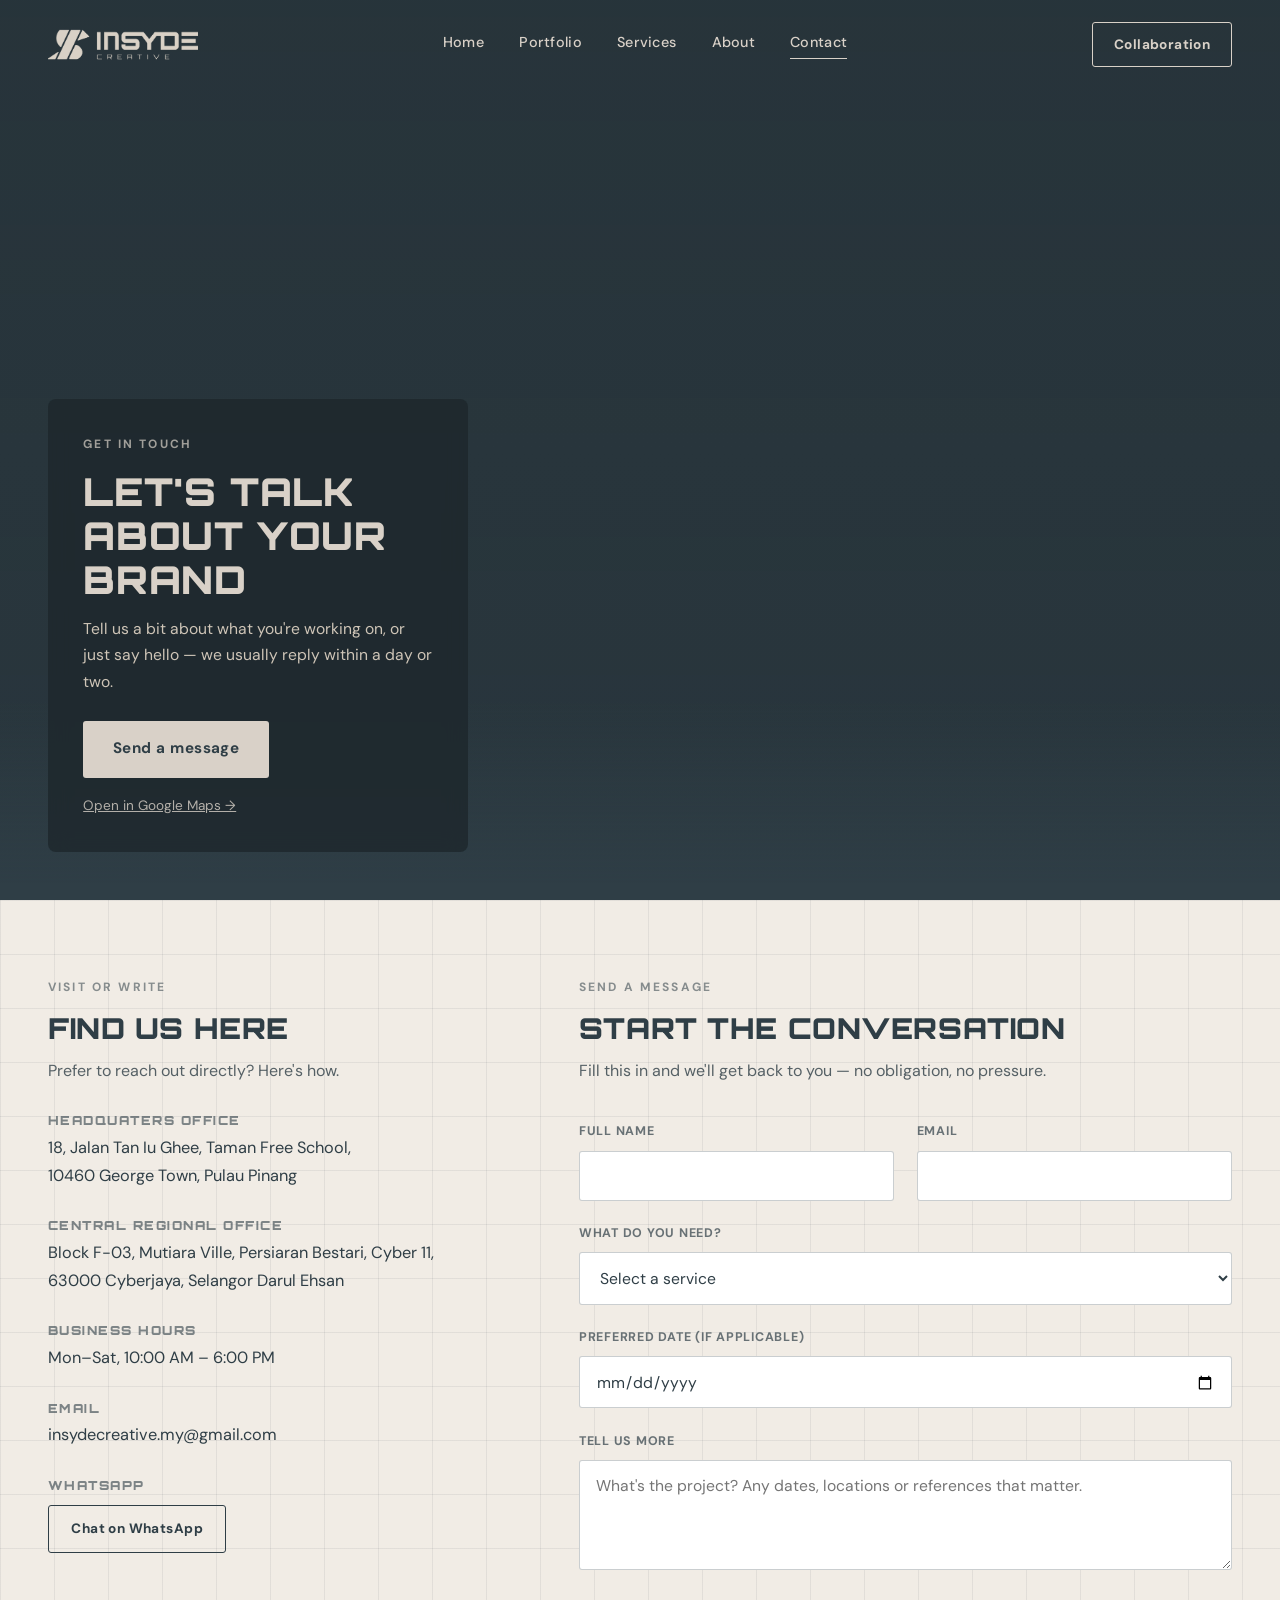
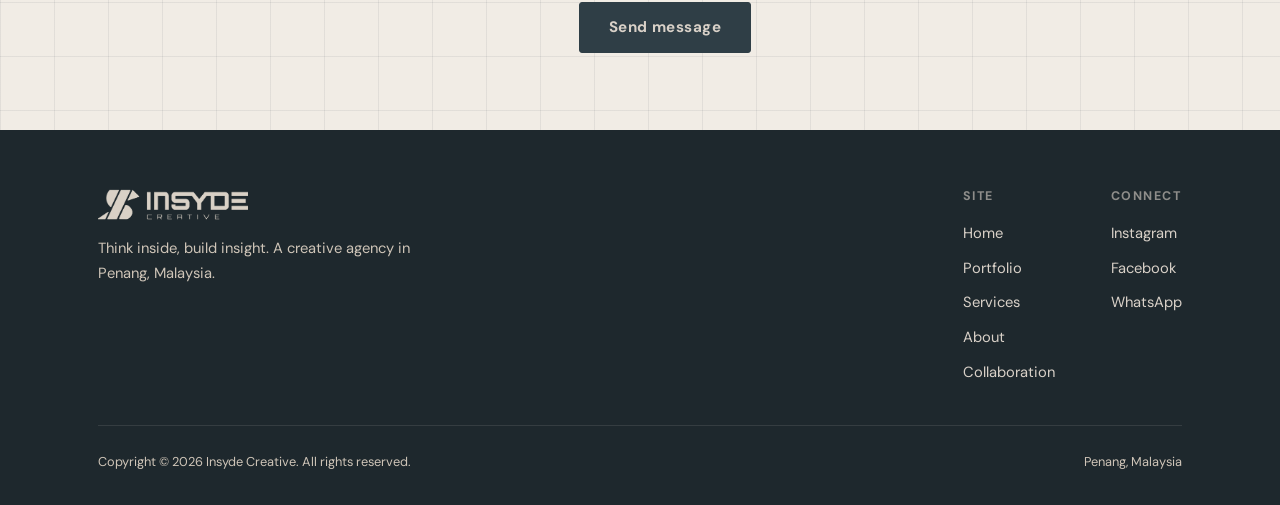
<file: Insyde Contact.html>
<!DOCTYPE html>
<html lang="en">
<head>
<meta charset="UTF-8">
<meta name="viewport" content="width=device-width, initial-scale=1.0">
<title>Contact — Insyde Creative</title>
<link rel="icon" type="image/png" href="Img/Insyde Primary.png">
<link rel="preconnect" href="https://fonts.googleapis.com">
<link rel="preconnect" href="https://fonts.gstatic.com" crossorigin>
<link href="https://fonts.googleapis.com/css2?family=Orbitron:wght@700;900&family=DM+Sans:wght@400;500;700&display=swap" rel="stylesheet">
<link rel="stylesheet" href="Insyde Css.css">
</head>
<body>

<nav class="nav" id="nav">
  <a href="index.html" class="nav__logo"><img src="Img/Insyde Logo.png"> </a>
  <div class="nav__links">
    <a href="index.html">Home</a>
    <a href="Insyde Portfolio.html">Portfolio</a>
    <a href="Insyde Service.html">Services</a>
    <a href="Insyde About.html">About</a>
    <a href="Insyde Contact.html" class="is-current">Contact</a>
  </div>
  <div class="nav__cta">
    <a href="Insyde Collaboration.html" class="btn btn--outline" style="padding:0.6rem 1.3rem; font-size:0.85rem;">Collaboration</a>
    <button class="nav__toggle" id="navToggle" aria-label="Toggle menu">
      <span></span><span></span><span></span>
    </button>
  </div>
</nav>

<div class="mobile-menu" id="mobileMenu">
  <a href="index.html">Home</a>
  <a href="Insyde Portfolio.html">Portfolio</a>
  <a href="Insyde Service.html">Services</a>
  <a href="Insyde About.html">About</a>
  <a href="Insyde Contact.html">Contact</a>
  <a href="Insyde Collaboration.html">Collaboration</a>
</div>

<!-- ============ HERO: MAP (same size as Home hero) ============ -->
<header class="contact-hero">
  <div class="contact-hero__map">
    <iframe src="https://maps.google.com/maps?q=18%2C%20Jalan%20Tan%20Iu%20Ghee%2C%20Taman%20Free%20School%2C%2010460%20George%20Town%2C%20Pulau%20Pinang&t=&z=16&ie=UTF8&output=embed" loading="lazy" title="Studio location"></iframe>
  </div>
  <div class="contact-hero__fade"></div>
  <div class="contact-hero__card">
    <span class="eyebrow">Get in touch</span>
    <h1>Let's talk about your brand</h1>
    <p>Tell us a bit about what you're working on, or just say hello — we usually reply within a day or two.</p>
    <div class="contact-hero__actions">
      <a href="#form" class="btn btn--solid">Send a message</a>
      <a href="https://www.google.com/maps/search/?api=1&query=18+Jalan+Tan+Iu+Ghee+Taman+Free+School+10460+George+Town+Pulau+Pinang" target="_blank" rel="noopener" class="maps-link">Open in Google Maps →</a>
    </div>
  </div>
</header>

<!-- ============ INFO + FORM ============ -->
<section class="contact-body">

<div class="grid-texture"></div>

  <div class="info-card reveal">
    <span class="eyebrow" style="opacity:0.55;">Visit or write</span>
    <h2>Find us here</h2>
    <p>Prefer to reach out directly? Here's how.</p>
    <div class="info-block">
      <h3>Headquaters Office</h3>
      <p>18, Jalan Tan Iu Ghee, Taman Free School,<br>10460 George Town, Pulau Pinang</p>
    </div>
    <div class="info-block">
      <h3>Central Regional Office</h3>
      <p>Block F-03, Mutiara Ville, Persiaran Bestari, Cyber 11,<br>63000 Cyberjaya, Selangor Darul Ehsan</p>
    </div>
    <div class="info-block">
      <h3>Business hours</h3>
      <p>Mon–Sat, 10:00 AM – 6:00 PM</p>
    </div>
    <div class="info-block">
      <h3>Email</h3>
      <a href="mailto:insydecreative.my@gmail.com">insydecreative.my@gmail.com</a>
    </div>
    <div class="info-block">
      <h3>WhatsApp</h3>
      <a href="https://wa.me/60176550560" class="btn btn--primary-outline" style="margin-top:0.4rem; padding:0.7rem 1.4rem; font-size:0.85rem;">Chat on WhatsApp</a>
    </div>
  </div>

  <div class="contact-form-side" id="form">
    <span class="eyebrow" style="opacity:0.55;">Send a message</span>
    <h2>Start the conversation</h2>
    <p>Fill this in and we'll get back to you — no obligation, no pressure.</p>

    <form id="contactForm" action="https://formspree.io/f/xqpzevra" method="post">
      <div class="field-row">
        <div class="field">
          <label for="name">Full name</label>
          <input type="text" id="name" name="name" required>
        </div>
        <div class="field">
          <label for="contact">Email</label>
          <input type="email" id="contact" name="contact" required>
        </div>
      </div>

      <div class="field">
        <label for="service">What do you need?</label>
        <select id="service" name="service" required>
          <option value="" disabled selected>Select a service</option>
          <option value="Commercial Photography">Commercial Photography</option>
          <option value="Video Production">Video Production</option>
          <option value="Corporate">Corporate</option>
          <option value="Event Coverage">Event Coverage</option>
          <option value="Social Media">Social Media Content</option>
          <option value="other">Something else</option>
        </select>
      </div>

      <div class="field">
        <label for="date">Preferred date (if applicable)</label>
        <input type="date" id="date" name="date">
      </div>

      <div class="field">
        <label for="message">Tell us more</label>
        <textarea id="message" name="message" placeholder="What's the project? Any dates, locations or references that matter."></textarea>
      </div>

      <div class="form-submit">
        <button type="submit" class="btn btn--primary">Send message</button>
      </div>
    </form>
  </div>

</section>

<!-- ============ FOOTER (same as Home) ============ -->
<footer class="footer">
  <div class="wrap">
    <div class="footer__top">
      <div class="footer__brand">
        <a href="index.html" class="nav__logo"><img src="Img/Insyde Logo.png" alt="Insyde Creative"></a>
        <p>Think inside, build insight. A creative agency in Penang, Malaysia.</p>
      </div>
      <div class="footer__cols">
        <div class="footer__col">
          <h4>Site</h4>
          <ul>
            <li><a href="index.html">Home</a></li>
            <li><a href="Insyde Portfolio.html">Portfolio</a></li>
            <li><a href="Insyde Service.html">Services</a></li>
            <li><a href="Insyde About.html">About</a></li>
            <li><a href="Insyde Collaboration.html">Collaboration</a></li>
          </ul>
        </div>
        <div class="footer__col">
          <h4>Connect</h4>
          <ul>
            <li><a href="#">Instagram</a></li>
            <li><a href="#">Facebook</a></li>
            <li><a href="https://wa.me/60000000000">WhatsApp</a></li>
          </ul>
        </div>
      </div>
    </div>
    <div class="footer__bottom">
      <span>Copyright © 2026 Insyde Creative. All rights reserved.</span>
      <span>Penang, Malaysia</span>
    </div>
  </div>
</footer>

<script>
  // nav background on scroll
  const nav = document.getElementById('nav');
  window.addEventListener('scroll', () => {
    nav.classList.toggle('is-scrolled', window.scrollY > 40);
  });

  // mobile menu toggle
  const toggle = document.getElementById('navToggle');
  const menu = document.getElementById('mobileMenu');
  toggle.addEventListener('click', () => menu.classList.toggle('is-open'));
  menu.querySelectorAll('a').forEach(a => a.addEventListener('click', () => menu.classList.remove('is-open')));

  // scroll reveal
  const revealEls=document.querySelectorAll(

'.reveal,.slide-left,.slide-right,.zoom'

);
  const io = new IntersectionObserver((entries) => {
    entries.forEach(e => { if (e.isIntersecting) e.target.classList.add('in-view'); });
  }, { threshold: 0.15 });
  revealEls.forEach(el => io.observe(el));
</script>

</body>
</html>
</file>
<file: Insyde Css.css>
/* ==========================================================================
   1. DESIGN TOKENS & GLOBAL RESET (全局变量与基础设置)
   ========================================================================== */
:root{
  --primary:#2F3E46;
  --primary-deep:#1E282D;
  --primary-soft:#3E4F59;
  --secondary:#D9D1C8;
  --secondary-soft:#F1ECE5;
  --secondary-dim:#CFC5B8;
  --primary-dim: rgba(47,62,70,0.55);
  --grid-line: rgba(217,209,200,0.14);
  --grid-line-dark: rgba(47,62,70,0.16);
  --grid-line-light: rgba(47,62,70,0.08);
  --ff-display:'Orbitron', sans-serif;
  --ff-body:'DM Sans', sans-serif;
  --container: 1180px;
  --pad: clamp(1.25rem, 4vw, 3rem);
}

*{ box-sizing:border-box; margin:0; padding:0; }
html{ scroll-behavior:smooth; overflow-y: scroll;}
body{
  font-family: var(--ff-body);
  color: var(--secondary);
  background: var(--primary); /* 默认深色背景 */
  line-height:1.7;
  -webkit-font-smoothing:antialiased;
  overflow-x:hidden;
}
img{ display:block; max-width:100%; }
a{ color:inherit; text-decoration:none; }
ul{ list-style:none; }
button{ font-family:inherit; cursor:pointer; }

h1, h2, h3{
  font-family: var(--ff-display);
  font-weight:900;
  text-transform:uppercase;
  letter-spacing:0.02em;
  line-height:1.15;
}

/* ==========================================================================
   2. SHARED LAYOUT & UTILITIES (共用布局与工具类)
   ========================================================================== */
.wrap{
  max-width:var(--container); margin:0 auto; padding:0 var(--pad); position:relative; z-index:1;
}
.eyebrow{
  font-family: var(--ff-body); font-weight:700; font-size:0.75rem;
  letter-spacing:0.18em; text-transform:uppercase; opacity:0.7;
  display:block; margin-bottom:0.9rem;
}
.section{ padding: clamp(4rem,10vw,7rem) 0; position:relative; }
.section--light{ background:var(--secondary-soft); color:var(--primary); }
.section--deep{ background:var(--primary-deep); }

.grid-texture{
  position:absolute; inset:0; pointer-events:none; z-index:0;
  background-image:
    linear-gradient(var(--gline, var(--grid-line-dark)) 1px, transparent 1px),
    linear-gradient(90deg, var(--gline, var(--grid-line-dark)) 1px, transparent 1px);
  background-size: 6vmin 6vmin;
}
.section{ --gline: var(--grid-line-dark); }
.section--light{ --gline: rgba(47,62,70,0.08); }

/* Reveal on scroll */
.reveal{ opacity:0; transform:translateY(24px); transition:opacity .7s ease, transform .7s ease; }
.reveal.in-view{ opacity:1; transform:none; }
@media (prefers-reduced-motion: reduce){ .reveal{ opacity:1; transform:none; transition:none; } }

/* ==========================================================================
   3. SHARED COMPONENTS (共用组件: Button, Nav, Hero Base, Footer)
   ========================================================================== */
/* ---------- Buttons ---------- */
.btn{
  display:inline-flex; align-items:center; justify-content:center; gap:0.6rem;
  padding:0.9rem 1.8rem; font-weight:700; font-size:0.95rem;
  letter-spacing:0.03em; border-radius:3px; border:1px solid transparent;
  transition: transform .25s ease, background .25s ease, color .25s ease, border-color .25s ease;
}
.btn--solid{ background:var(--secondary); color:var(--primary); }
.btn--solid:hover{ background:#fff; transform:translateY(-2px); }
.btn--outline{ border-color:var(--secondary); color:var(--secondary); }
.btn--outline:hover{ background:var(--secondary); color:var(--primary); transform:translateY(-2px); }

/* Primary specific buttons (from Portfolio/Contact) */
.btn--primary{ background:var(--primary); color:var(--secondary); border:1px solid var(--primary); }
.btn--primary:hover{ background:var(--primary-deep); border-color:var(--primary-deep); transform:translateY(-2px); }
.btn--primary-outline{ border-color:var(--primary); color:var(--primary); }
.btn--primary-outline:hover{ background:var(--primary); color:var(--secondary); transform:translateY(-2px); }

/* Light Section Button Overrides */
.section--light .btn--outline{ border-color:var(--primary); color:var(--primary); }
.section--light .btn--outline:hover{ background:var(--primary); color:var(--secondary); }
.section--light .btn--solid{ background:var(--primary); color:var(--secondary); border:1px solid var(--primary); }
.section--light .btn--solid:hover{ background:var(--primary); color:var(--secondary); transform:translateY(-2px); }

/* ---------- Nav ---------- */
.nav{
  position:fixed; top:0; left:0; right:0; z-index:100; padding:1.4rem var(--pad);
  display:flex; align-items:center; justify-content:space-between;
  background:transparent; transition: background .3s ease, padding .3s ease, box-shadow .3s ease; color: var(--secondary);
}
.nav.is-scrolled{ background:rgba(30,40,45,0.92); backdrop-filter:blur(6px); padding:0.9rem var(--pad); box-shadow:0 1px 0 rgba(217,209,200,0.1); }
.nav__logo{ width: 150px; height: auto; display: flex;}
.nav__links{ display:flex; gap:2.2rem; font-size:0.9rem; font-weight:500; letter-spacing:0.02em; }
.nav__links a{ position:relative; padding-bottom:4px; }
.nav__links a::after{
  content:''; position:absolute; left:0; bottom:0; width:0; height:1px; background:var(--secondary);
  transition:width .25s ease;
}
.nav__links a:hover::after, .nav__links a.is-current::after{ width:100%; }
.nav__cta{ display:flex; align-items:center; gap:1.6rem; }
.nav__toggle{ display:none; flex-direction:column; gap:5px; background:none; border:0; padding:6px; }
.nav__toggle span{ width:22px; height:2px; background:var(--secondary); transition:transform .25s ease, opacity .25s ease; }

.mobile-menu{
  position:fixed; inset:0; background:var(--primary-deep); z-index:99;
  display:flex; flex-direction:column; align-items:center; justify-content:center; gap:2rem;
  transform:translateY(-100%); transition:transform .35s ease; font-family:var(--ff-display); font-size:1.4rem; color: var(--secondary);
}
.mobile-menu.is-open{ transform:translateY(0); }

/* ---------- Common Hero Base ---------- */
.hero{
  position:relative; height: 100vh; display:flex; align-items:flex-end; overflow:hidden;
}
/* 主页的 Hero 高度特殊处理，其他页面默认 100vh */
.hero__media{ position:absolute; inset:0; z-index:0; }
.hero__media img{ width:100%; height:100%; object-fit:cover; filter:grayscale(0.35) contrast(1.05) brightness(0.75); }
.hero__wash{
  position:absolute; inset:0; z-index:1;
  background: linear-gradient(180deg, rgba(30,40,45,0.35) 0%, rgba(30,40,45,0.55) 55%, var(--primary) 96%);
}
.hero__scanline{
  position:absolute; top:0; left:-30%; width:30%; height:100%; z-index:1;
  background:linear-gradient(90deg, transparent, rgba(217,209,200,0.10), transparent);
  animation: scan 5.5s ease-in-out infinite;
}
.hero__content{ position:relative; z-index:2; padding:0 var(--pad) clamp(3rem,8vw,5.5rem); width:100%; }
.hero__tagline{ font-size:clamp(2.3rem,6.2vw,4.6rem); max-width:18ch; animation:heroText 1.2s ease forwards; }
.page-home .hero__tagline { max-width:14ch; }
.hero__sub{ margin-top:1.4rem; max-width:52ch; font-size:1.05rem; color:var(--secondary-dim); opacity:0; animation:fadeUp .8s .4s forwards;}

/* Global Keyframes */
@keyframes scan{ 0%{ left:-30%; } 55%{ left:110%; } 100%{ left:110%; } }
@keyframes heroText{ 0%{ opacity:0; transform:translateY(50px); } 100%{ opacity:1; transform:none; } }
@keyframes fadeUp{ from{ opacity:0; transform:translateY(30px); } to{ opacity:1; transform:none; } }
@media (prefers-reduced-motion: reduce){ .hero__scanline{ animation:none; display:none; } }

/* ---------- Footer ---------- */
.footer{ background:var(--primary-deep); padding:3.5rem 0 2rem; color: var(--secondary); }
.footer__top{ display:flex; flex-wrap:wrap; gap:2.5rem; justify-content:space-between; padding-bottom:2.5rem; border-bottom:1px solid rgba(217,209,200,0.12); }
.footer__brand{ max-width:32ch; }
.footer__brand .nav__logo{ display:block; margin-bottom:0.8rem; }
.footer__brand p{ color:var(--secondary-dim); font-size:0.92rem; }
.footer__cols{ display:flex; gap:3.5rem; flex-wrap:wrap; }
.footer__col h4{ font-size:0.78rem; letter-spacing:0.12em; text-transform:uppercase; opacity:0.6; margin-bottom:0.9rem; }
.footer__col ul{ display:flex; flex-direction:column; gap:0.6rem; font-size:0.92rem; }
.footer__col a:hover{ color:#fff; }
.footer__bottom{ padding-top:1.6rem; display:flex; justify-content:space-between; flex-wrap:wrap; gap:0.8rem; font-size:0.8rem; color:var(--secondary-dim); }


/* ==========================================================================
   4. GLOBAL RESPONSIVE (全局响应式设置，适用于所有页面的导航和页脚)
   ========================================================================== */
@media (max-width:960px){
  /* Nav & Footer 响应式 */
  .nav__links{ display:none; }
  .nav__toggle{ display:flex; }
  .footer__top{ flex-direction:column; }
}

@media(max-width:600px){
  /* 手机端统一 Nav 缩小 */
  .nav__cta .btn{ display:none; }
  .nav__logo{ width:120px; }
  
  /* 手机端统一 Hero 缩小 */
  .hero { height:520px; }
  .hero__content{ padding-bottom:2.5rem; }
  .hero__tagline{ max-width:18ch; font-size:2rem; }
  .hero__sub{ font-size:0.9rem; max-width:35ch; }
  .hero__media img{ object-position:center; }
  
  /* 手机端 Footer 列 */
  .footer__cols{ flex-direction:column; gap:2rem; }
}


/* ==========================================================================
   5. PAGE SPECIFIC STYLES (各页面专属样式)
   ========================================================================== */

/* -----------------------------------
   [ PAGE: HOME ]
   ----------------------------------- */
.hero__actions{ margin-top:2.4rem; display:flex; gap:1rem; flex-wrap:wrap; opacity:0; animation:fadeUp .8s .7s forwards; }

.section-head{ max-width:60ch; margin-bottom:3rem; }
.section-head h2{ font-size:clamp(1.7rem,3.6vw,2.4rem); }
.section-head p{ margin-top:1rem; font-size:1.05rem; opacity:0.85; }

.services{ display:grid; grid-template-columns:repeat(4,1fr); gap:1.5rem; position:relative; z-index:1; }
.service-card{ background:var(--primary); color:var(--secondary); border-radius:6px; overflow:hidden; transition:transform .3s ease; }
.service-card:hover{ transform:translateY(-6px); }
.service-card__img{ aspect-ratio:4/3; overflow:hidden; }
.service-card__img img{ width:100%; height:100%; object-fit:cover; filter:grayscale(0.4) brightness(0.85); transition:filter .3s ease; }
.service-card:hover .service-card__img img{ filter:grayscale(0.1) brightness(0.95); }
.service-card__body{ padding:1.4rem; }
.service-card__body h3{ font-size:1rem; letter-spacing:0.02em; }
.service-card__body p{ margin-top:0.5rem; font-size:0.9rem; color:var(--secondary-dim); }

.featured{ display:grid; grid-template-columns:repeat(6,1fr); grid-auto-rows:14vw; gap:1.25rem; position:relative; z-index:1; }
.feat-item{ border-radius:6px; overflow:hidden; position:relative; }
.feat-item img{ width:100%; height:100%; object-fit:cover; filter:grayscale(0.3) brightness(0.82); transition:transform .5s ease, filter .5s ease; }
.feat-item:hover img{ transform:scale(1.05); filter:grayscale(0) brightness(0.95); }
.feat-item span{ position:absolute; left:1rem; bottom:1rem; font-family:var(--ff-display); font-size:0.72rem; letter-spacing:.12em; text-transform:uppercase; background:rgba(30,40,45,.75); padding:.45rem .8rem; border-radius:2px; }
.feat-1{ grid-column:span 3; grid-row:span 2; }
.feat-2, .feat-3{ grid-column:span 3; grid-row:span 1; }
.feat-4, .feat-5, .feat-6{ grid-column:span 2; grid-row:span 1; }
.featured-more{ margin-top:2.5rem; text-align:center; }

/* 终极版拖拽专用样式：抛弃滚动条，改为无尽画板 */
.client-carousel {
    position: relative;
    margin-top: 3rem;
    overflow: hidden; /* 👈 彻底隐藏滚动条，不让浏览器插手 */
    cursor: grab;
}

.client-carousel:active {
    cursor: grabbing;
}

/* 当我们在拖拽滑动时，暂时屏蔽 Logo 的放大变色特效和原生拖拽，保证极致顺滑 */
.client-carousel.is-dragging img {
    pointer-events: none !important;
}

.client-track {
    display: inline-flex;
    align-items: center;
    width: max-content; /* 👈 核心：让轨道可以无限变长 */
    gap: 5rem;
    padding-right: 5rem; /* 保证无缝连接时的间距完美 */
}

.client-track img {
    max-width: 200px;
    max-height: 100px;
    width: auto;
    opacity: 0.55;
    filter: grayscale(100%);
    transition: 0.3s;
    flex: 0 0 auto;
    margin: 15px 0;
}

.client-track img:hover {
    opacity: 1;
    filter: none;
    transform: scale(1.08);
}

.testimonials{ position:relative; z-index:1; max-width:640px; margin:0 auto; }
.testimonial-viewport{ overflow:hidden; }
.testimonial-track{ display:flex; transition: transform .5s cubic-bezier(.65,0,.35,1); }
.testimonial-slide{ flex:0 0 100%; padding:0 clamp(0.5rem,2vw,1.5rem); text-align:center; }
.testimonial-slide .quote-mark{ font-family:var(--ff-display); font-size:1.5rem; color:var(--primary-soft); line-height:1; display:block; margin-bottom:0.3rem; }
.testimonial-slide blockquote{ font-size:0.98rem; font-weight:500; color:var(--secondary); }
.testimonial-slide .author{ margin-top:0.9rem; display:flex; align-items:center; justify-content:center; gap:0.6rem; }
.testimonial-avatar{ width:34px; height:34px; border-radius:50%; flex:0 0 auto; background:var(--primary-soft); color:var(--secondary); display:flex; align-items:center; justify-content:center; font-family:var(--ff-display); font-size:0.7rem; letter-spacing:0.02em; }
.author__text{ text-align:left; }
.author__name{ font-family:var(--ff-display); font-size:0.78rem; letter-spacing:0.04em; text-transform:uppercase; }
.author__role{ font-size:0.8rem; color:var(--secondary-dim); }
.testimonial-controls{ display:flex; align-items:center; justify-content:center; gap:1.2rem; margin-top:2rem; }
.testimonial-arrow{ width:30px; height:30px; border-radius:50%; border:1px solid var(--secondary-dim); background:transparent; color:var(--secondary); display:flex; align-items:center; justify-content:center; font-size:0.85rem; transition: background .25s ease, color .25s ease, border-color .25s ease; }
.testimonial-arrow:hover{ background:var(--secondary); color:var(--primary); border-color:var(--secondary); }
.testimonial-dots{ display:flex; gap:0.45rem; }
.testimonial-dot{ width:6px; height:6px; border-radius:50%; border:0; padding:0; background:var(--primary-soft); transition: background .25s ease, transform .25s ease; }
.testimonial-dot.is-active{ background:var(--secondary); transform:scale(1.2); }

.cta-band{ text-align:center; position:relative; z-index:1; }
.cta-band h2{ font-size:clamp(1.9rem,4.4vw,3rem); max-width:16ch; margin:0 auto; }
.cta-band p{ margin-top:1.1rem; opacity:0.8; }
.cta-band .btn-row{ margin-top:2.2rem; display:flex; gap:1rem; justify-content:center; flex-wrap:wrap; }

/* Home Tablet & Mobile specifics */
@media(max-width:1024px){ .services{ grid-template-columns:repeat(2,1fr); } }
@media (max-width:920px){
  .featured{ grid-template-columns:repeat(2,1fr); grid-auto-rows:38vw; }
  .feat-1,.feat-2,.feat-3,.feat-4,.feat-5,.feat-6{ grid-column:span 1; grid-row:span 1; }
  .feat-1{ grid-column:span 2; grid-row:span 2; }
}
@media(max-width:900px){ .client-track{ gap:3rem; } .client-track img{ max-width:90px; } }
@media (prefers-reduced-motion: reduce){ .client-track{ animation:none; flex-wrap:wrap; justify-content:center; } }
@media(max-width:600px){
  .services{ grid-template-columns:1fr; }
  .featured{ grid-template-columns:1fr; grid-auto-rows:70vw; }
  .feat-1{ grid-column:span 1; }
  .client-track{ gap:2rem; }
  .client-track img{ max-width:70px; }
}


/* -----------------------------------
   [ PAGE: PORTFOLIO ]
   ----------------------------------- */
/* 
  注意：由于 Portfolio 的背景是浅色的，
  请在你的 Portfolio HTML 文件里的 <body> 标签加上 class="page-portfolio" 
  例如：<body class="page-portfolio"> 
*/
.page-portfolio { background: var(--secondary-soft); color: var(--primary); }
.page-portfolio .section-head h2{ color:var(--primary); }
.page-portfolio .section { --gline: rgba(47, 62, 70, 0.08);}
.page-portfolio .hero__content .eyebrow{ color:var(--secondary-dim); opacity:1; }
.page-portfolio .hero__tagline{ color:var(--secondary); }
.page-portfolio .nav .btn--outline{ border-color:var(--secondary); color:var(--secondary); }
.page-portfolio .nav .btn--outline:hover{ background:var(--secondary); color:var(--primary); }

.filter-tabs{ display:flex; flex-wrap:wrap; gap:0.7rem; margin-bottom:2.5rem; position:relative; z-index:1; }
.filter-tab{ background:transparent; border:1px solid rgba(47,62,70,0.2); color:var(--primary-dim); padding:0.55rem 1.2rem; border-radius:30px; font-size:0.85rem; font-weight:500; letter-spacing:0.02em; transition: background .25s ease, color .25s ease, border-color .25s ease; }
.filter-tab:hover{ border-color:var(--primary-soft); color:var(--primary); }
.filter-tab.is-active{ background:var(--primary); color:var(--secondary); border-color:var(--primary); }

.portfolio-grid{ display:grid; grid-template-columns:repeat(3,1fr); gap:2rem 1.75rem; position:relative; z-index:1; }
.portfolio-item{ display:block; }
.portfolio-item.is-hidden{ display:none; }
.portfolio-item__img{ position:relative; border-radius:6px; overflow:hidden; aspect-ratio:4/3; }
.portfolio-item__img img{ width:100%; height:100%; object-fit:cover; filter:grayscale(0.3) brightness(0.85); transition:transform .5s ease, filter .5s ease; }
.portfolio-item:hover .portfolio-item__img img{ transform:scale(1.05); filter:grayscale(0) brightness(0.97); }
.portfolio-item__cap{ margin-top:0.9rem; display:flex; align-items:baseline; justify-content:space-between; gap:0.75rem; }
.portfolio-item__cap h3{ font-size:0.95rem; letter-spacing:0.02em; color:var(--primary); }
.portfolio-more{ text-align:center; margin-top:3rem; position:relative; z-index:1; }
.portfolio-more.is-hidden{ display:none; }

.portfolio-item__play{ position:absolute; inset:0; z-index:2; display:flex; align-items:center; justify-content:center; background:rgba(30,40,45,0.15); opacity:0; transition:opacity .25s ease; }
.portfolio-item:hover .portfolio-item__play{ opacity:1; }
.portfolio-item__play span{ width:56px; height:56px; border-radius:50%; background:rgba(30,40,45,.8); color:var(--secondary); display:flex; align-items:center; justify-content:center; font-size:0.95rem; transform:scale(0.9); transition:transform .25s ease; }
.portfolio-item:hover .portfolio-item__play span{ transform:scale(1); }

.video-modal{ position:fixed; inset:0; z-index:300; background:rgba(20,26,29,0.94); display:flex; align-items:center; justify-content:center; padding: clamp(1.5rem,6vw,3rem); opacity:0; pointer-events:none; transition:opacity .3s ease; }
.video-modal.is-open{ opacity:1; pointer-events:auto; }
.video-modal__frame{ position:relative; width:100%; max-width:960px; aspect-ratio:16/9; background:#000; box-shadow:0 20px 60px rgba(0,0,0,0.5); }
.video-modal__frame iframe{ position:absolute; inset:0; width:100%; height:100%; border:0; }
.video-modal__close{ position:absolute; top:-2.8rem; right:0; background:none; border:0; color:var(--secondary); font-family:var(--ff-body); font-size:0.85rem; font-weight:600; letter-spacing:0.03em; display:flex; align-items:center; gap:0.4rem; opacity:0.85; }
.video-modal__close:hover{ opacity:1; }

@media (max-width:920px){ .portfolio-grid{ grid-template-columns:repeat(2,1fr); } }
@media (max-width:560px){ .portfolio-grid{ grid-template-columns:1fr; } }


/* -----------------------------------
   [ PAGE: SERVICE ]
   ----------------------------------- */
.service-detail{ display:grid; grid-template-columns:1fr 1fr; gap:clamp(2rem,5vw,4rem); align-items:center; position:relative; z-index:1; }
.service-detail__media{ border-radius:6px; overflow:hidden; aspect-ratio:4/3; }
.service-detail__media img{ width:100%; height:100%; object-fit:cover; filter:grayscale(0.35) brightness(0.88); transition:filter .3s ease, transform .4s ease; }
.service-detail:hover .service-detail__media img{ filter:grayscale(0.05) brightness(0.98); transform:scale(1.03); }
.service-detail__body p{ margin-top:1.1rem; font-size:1.02rem; opacity:0.9; }
.service-detail__list{ margin-top:1.4rem; display:flex; flex-direction:column; gap:0.6rem; }
.service-detail__list li{ font-size:0.92rem; opacity:0.85; padding-left:1.2rem; position:relative; }
.service-detail__list li::before{ content:''; position:absolute; left:0; top:0.55em; width:6px; height:6px; border-radius:50%; background:currentColor; opacity:0.6; }
.service-detail .btn{ margin-top:1.8rem; }
.service-detail--reverse .service-detail__media{ order:2; }
.service-detail--reverse .service-detail__body{ order:1; }

@media (max-width:920px){
  .service-detail{ grid-template-columns:1fr; }
  .service-detail__media{ order:1 !important; aspect-ratio:16/10; }
  .service-detail__body{ order:2 !important; }
}


/* -----------------------------------
   [ PAGE: ABOUT ]
   ----------------------------------- */
.story{ display:grid; grid-template-columns:1fr 1fr; gap:clamp(2rem,5vw,4rem); align-items:center; position:relative; z-index:1; }
.story__media{ border-radius:6px; overflow:hidden; aspect-ratio:4/5; }
.story__media img{ width:100%; height:100%; object-fit:cover; filter:grayscale(0.35) brightness(0.92); }
.story__body p{ margin-top:1.1rem; font-size:1.02rem; opacity:0.9; }
.story__body p:first-of-type{ margin-top:1.4rem; }
.story__stats{ display:grid; grid-template-columns:repeat(3,1fr); gap:1.5rem; margin-top:2.2rem; }
.story__stat b{ font-family:var(--ff-display); font-size:1.7rem; display:block; }
.story__stat span{ font-size:0.82rem; color:var(--secondary-dim); }
.section--light .story__stat span{ color:var(--primary-soft); }
.counter{ display:inline-block; min-width:50px; }

.mission-head{ max-width:64ch; }
.mission-head p{ margin-top:1.1rem; font-size:1.05rem; opacity:0.9; }
.values{ display:grid; grid-template-columns:repeat(3,1fr); gap:1.5rem; margin-top:2.8rem; position:relative; z-index:1; }
.value-card{ background: var(--secondary); color:var(--primary); border-radius:6px; padding:1.8rem 1.6rem; transition: transform .3s ease; }
.value-card:hover{ transform:translateY(-6px); }
.value-card__num{ font-family:var(--ff-display); font-size:0.8rem; color:var(--primary-soft); letter-spacing:0.08em; }
.value-card h3{ margin-top:0.8rem; font-size:1rem; letter-spacing:0.02em; }
.value-card p{ margin-top:0.7rem; font-size:0.9rem; color:var(--primary-soft); }

.wwd-list{ display:grid; grid-template-columns:repeat(5,1fr); gap:1.2rem; margin-top:2.5rem; position:relative; z-index:1; }
.wwd-item{ display:block; border:1px solid rgba(47,62,70,0.15); border-radius:6px; padding:1.4rem 1.2rem; transition: background .25s ease, border-color .25s ease, transform .25s ease; }
.wwd-item:hover{ background:var(--primary); border-color:var(--primary); transform:translateY(-4px); }
.wwd-item__num{ font-family:var(--ff-display); font-size:0.75rem; color:var(--primary-soft); }
.wwd-item:hover .wwd-item__num{ color:var(--secondary-dim); }
.wwd-item h3{ margin-top:0.7rem; font-size:0.88rem; letter-spacing:0.01em; color:var(--primary); }
.wwd-item:hover h3{ color:var(--secondary); }
.wwd-more{ margin-top:2.5rem; text-align:center; }

.team{ display:grid; grid-template-columns:repeat(3,1fr); gap:2rem; position:relative; z-index:1; }
.team-card{ text-align:left; }
.team-card__img{ border-radius:6px; overflow:hidden; aspect-ratio:4/5; }
.team-card__img img{ width:100%; height:100%; object-fit:cover; filter:grayscale(0.4) brightness(0.88); transition:filter .3s ease, transform .4s ease; }
.team-card:hover .team-card__img img{ filter:grayscale(0.05) brightness(0.98); transform:scale(1.04); }
.team-card__body{ margin-top:1.1rem; }
.team-card__body h3{ font-size:1.05rem; letter-spacing:0.02em; }
.team-card__body p{ margin-top:0.35rem; font-size:0.9rem; color:var(--secondary-dim); }

@media (max-width:920px){
  .story{ grid-template-columns:1fr; }
  .story__media{ aspect-ratio:16/10; }
  .values{ grid-template-columns:1fr; }
  .wwd-list{ grid-template-columns:repeat(2,1fr); }
  .team{ grid-template-columns:repeat(2,1fr); }
}
@media (max-width:560px){
  .story__stats{ grid-template-columns:repeat(3,1fr); gap:0.8rem; }
  .wwd-list{ grid-template-columns:1fr; }
  .team{ grid-template-columns:1fr; }
}


/* -----------------------------------
   [ PAGE: PROJECT]
   ----------------------------------- */
.page-project .hero__wash{ 
  /* Project 特有的渐变 */
  background: linear-gradient(180deg, transparent 0%, transparent 48%, rgba(30,40,45,0.55) 78%, var(--primary) 100%); 
}
.hero__facts{ margin-top:2rem; display:flex; flex-wrap:wrap; gap:2.2rem; opacity:0; animation:fadeUp .8s .6s forwards; }
.hero__fact span{ display:block; font-family:var(--ff-display); font-size:0.7rem; letter-spacing:0.1em; text-transform:uppercase; opacity:0.6; margin-bottom:0.3rem; font-weight:700; }
.hero__fact strong{ font-family:var(--ff-body); font-size:0.92rem; letter-spacing:0.01em; font-weight:400; text-transform:none; }

.gallery{ display:grid; grid-template-columns:repeat(6,1fr); grid-auto-rows:14vw; gap:1.25rem; position:relative; z-index:1; }
.gallery-item{ border-radius:6px; overflow:hidden; position:relative; }
.gallery-item span{ position:absolute; left:1rem; bottom:1rem; z-index:2; font-family:var(--ff-display); font-size:0.68rem; letter-spacing:.1em; text-transform:uppercase; background:rgba(30,40,45,.75); color:var(--secondary); padding:.4rem .75rem; border-radius:2px; }
.gallery-item img{ width:100%; height:100%; object-fit:cover; filter:grayscale(0.3) brightness(0.85); transition:transform .5s ease, filter .5s ease; }
.gallery-item:hover img{ transform:scale(1.05); filter:grayscale(0) brightness(0.97); }
.g-1{ grid-column:span 4; grid-row:span 2; }
.g-2, .g-3{ grid-column:span 2; grid-row:span 1; }
.g-4, .g-5{ grid-column:span 3; grid-row:span 1; }
.g-6{ grid-column:span 2; grid-row:span 2; }
.g-7{ grid-column:span 4; grid-row:span 2; }

@media (max-width:920px){
  .hero__facts{ gap:1.3rem 1.6rem; }
  .gallery{ grid-template-columns:repeat(2,1fr); grid-auto-rows:40vw; }
  .g-1,.g-2,.g-3,.g-4,.g-5,.g-6,.g-7{ grid-column:span 1; grid-row:span 1; }
  .g-1,.g-7{ grid-column:span 2; grid-row:span 2; }
}

/* ============================================================
   (shared across any project/case-study page using the gallery)
   ============================================================ */

.gallery-item{ cursor:zoom-in; }

.lightbox{
  position:fixed; inset:0; z-index:1000;
  background:rgba(30,40,45,0.96);
  display:flex; align-items:center; justify-content:center;
  opacity:0; pointer-events:none;
  transition:opacity .3s ease;
}
.lightbox.is-open{ opacity:1; pointer-events:auto; }

.lightbox__stage{
  position:relative; max-width:90vw; max-height:86vh;
}
.lightbox__stage img{
  max-width:90vw; max-height:86vh; width:auto; height:auto;
  display:block; border-radius:4px;
  box-shadow:0 20px 60px rgba(0,0,0,0.4);
}
.lightbox__caption{
  margin-top:0.9rem; text-align:center; font-size:0.85rem;
  letter-spacing:0.04em; text-transform:uppercase; color:var(--secondary-dim);
  font-family:var(--ff-display);
}

.lightbox__close{
  position:absolute; top:clamp(1rem,3vw,2rem); right:clamp(1rem,3vw,2rem);
  width:42px; height:42px; border-radius:50%; border:1px solid var(--secondary-dim);
  background:transparent; color:var(--secondary);
  display:flex; align-items:center; justify-content:center; font-size:1.1rem;
  transition:background .25s ease, color .25s ease;
}
.lightbox__close:hover{ background:var(--secondary); color:var(--primary); }

.lightbox__arrow{
  position:absolute; top:50%; transform:translateY(-50%);
  width:44px; height:44px; border-radius:50%; border:1px solid var(--secondary-dim);
  background:rgba(30,40,45,0.5); color:var(--secondary);
  display:flex; align-items:center; justify-content:center; font-size:1.1rem;
  transition:background .25s ease, color .25s ease;
}
.lightbox__arrow:hover{ background:var(--secondary); color:var(--primary); }
.lightbox__arrow--prev{ left:clamp(0.5rem,3vw,2rem); }
.lightbox__arrow--next{ right:clamp(0.5rem,3vw,2rem); }

@media (max-width:640px){
  .lightbox__arrow{ width:36px; height:36px; font-size:0.95rem; }
  .lightbox__close{ width:36px; height:36px; }
}

/* -----------------------------------
   [ PAGE: CONTACT ]
   ----------------------------------- */
.contact-hero{ position:relative; min-height:100vh; display:flex; overflow:hidden; height: 70vh;}
.contact-hero__map{ position:absolute; inset:0; z-index:0; }
.contact-hero__map iframe{ width:100%; height:100%; border:0; }
.contact-hero__map::after{ content:""; position:absolute; inset:0; background: linear-gradient( rgba(30,40,45,0.45), rgba(30,40,45,0.35) ); pointer-events:none; }
.contact-hero__fade{ position:absolute; left:0; right:0; bottom:0; height:22%; z-index:1; pointer-events:none; background:linear-gradient(180deg, transparent, var(--primary) 92%); }
.contact-hero__card{ position:absolute; z-index:2; left:var(--pad); bottom:var(--pad); max-width:420px; background:rgba(30,40,45,0.82); backdrop-filter:blur(10px); padding:clamp(1.5rem,3vw,2.2rem); border-radius:8px; }
.contact-hero__card h1{ font-size:clamp(1.6rem,3.4vw,2.4rem); max-width:14ch; }
.contact-hero__card p{ margin-top:0.9rem; font-size:0.98rem; color:var(--secondary-dim); max-width:38ch; }
.contact-hero__actions{ margin-top:1.6rem; display:flex; gap:1rem; flex-wrap:wrap; align-items:center; }
.maps-link{ font-size:0.85rem; text-decoration:underline; opacity:0.8; }
.maps-link:hover{ opacity:1; }

.contact-body{ position:relative; overflow:hidden; background:var(--secondary-soft); color:var(--primary); display:grid; grid-template-columns:.85fr 1.15fr; gap:3rem; padding:clamp(3rem,6vw,5rem) var(--pad); --grid-color:rgba(47,62,70,0.08); }
.contact-body > *:not(.grid-texture){ position:relative; z-index:1; }
.info-card h2{ font-size:clamp(1.4rem,2.6vw,1.8rem); color:var(--primary); }
.info-card > p{ margin-top:0.8rem; opacity:0.8; max-width:40ch; color:var(--primary); }
.info-block{ margin-top:1.8rem; }
.info-block h3{ font-size:0.78rem; letter-spacing:0.12em; text-transform:uppercase; opacity:0.6; margin-bottom:0.4rem; color:var(--primary); }
.info-block p, .info-block a{ font-size:1.02rem; color:var(--primary); }
.info-block a:not(.btn):hover{ color:var(--primary-deep); text-decoration:underline; }

.contact-form-side h2{ font-size:clamp(1.4rem,2.6vw,1.8rem); }
.contact-form-side > p{ margin-top:0.8rem; opacity:0.8; max-width:48ch; }

form{ margin-top:2.3rem; display:flex; flex-direction:column; gap:1.4rem; }
.field{ display:flex; flex-direction:column; gap:0.5rem; }
.field label{ font-size:0.78rem; font-weight:700; letter-spacing:0.06em; text-transform:uppercase; opacity:0.7; }
.field input, .field select, .field textarea{ font-family:var(--ff-body); font-size:0.98rem; padding:0.85rem 1rem; border:1px solid rgba(47,62,70,0.25); border-radius:3px; background:#fff; color:var(--primary); }
.field input:focus, .field select:focus, .field textarea:focus{ outline:2px solid var(--primary); outline-offset:1px; }
.field-row{ display:grid; grid-template-columns:1fr 1fr; gap:1.4rem; }
textarea{ resize:vertical; min-height:110px; }

.form-submit{ margin-top:0.6rem; display:flex; align-items:center; gap:1rem; flex-wrap:wrap; }
.form-note{ font-size:0.82rem; opacity:0.65; }

@media (max-width:960px){
  .contact-body{ grid-template-columns:1fr; }
  .field-row{ grid-template-columns:1fr; }
}

.contact-body {
    --gline: rgba(47, 62, 70, 0.08) !important;
}

@media (max-width: 600px) {
    .contact-hero {
        height: 520px ;
        min-height: auto ; 
    }
}

/* 专门控制手机端：将地图和文字卡片完美上下分离 */
@media (max-width: 600px) {
    .contact-hero {
        height: auto !important;         /* 解除高度限制，让它自由伸展 */
        min-height: auto !important; 
        flex-direction: column;          /* 改为上下垂直排列 */
    }
    
    .contact-hero__map {
        position: relative !important;   /* 取消浮动 */
        height: 380px !important;        /* 专门给地图分配 380px 的高度 */
        width: 100%;
    }
    
    .contact-hero__card {
        position: relative !important;   /* 取消悬浮遮挡 */
        left: 0 !important;
        bottom: 0 !important;
        width: 100%;
        max-width: 100%;                 /* 宽度填满手机屏幕 */
        border-radius: 0 !important;     /* 去掉圆角，贴合边缘 */
        background: var(--primary-deep) !important; /* 使用深色背景 */
    }
    
    .contact-hero__fade {
        display: none !important;        /* 隐藏地图底部的多余渐变阴影 */
    }
}

/* -----------------------------------
   [ PAGE: COLLABORATION ]
   ----------------------------------- */
/* 
  注意：请在 Collaboration HTML 的 <body> 标签加上 class="page-collaboration"
  例如：<body class="page-collaboration">
*/
.page-collaboration .hero__tagline{ max-width:17ch; }
.page-collaboration .hero__tagline em{ font-style:normal; color:var(--secondary-dim); }

/* Marquee ticker bar along the bottom of the hero */
.hero__marquee{
  position:absolute; left:0; right:0; bottom:0; z-index:1;
  white-space:nowrap; overflow:hidden;
  -webkit-mask-image:linear-gradient(90deg, transparent 0, #000 6%, #000 94%, transparent 100%);
  mask-image:linear-gradient(90deg, transparent 0, #000 6%, #000 94%, transparent 100%);
  padding-bottom: clamp(1.2rem,3vw,2rem);
}
.hero__marquee span{
  display:inline-block;
  font-family:var(--ff-display); font-weight:900; text-transform:uppercase;
  font-size:clamp(2.4rem,9vw,6rem); letter-spacing:0.01em;
  color:transparent; -webkit-text-stroke:1px rgba(217,209,200,0.22);
  animation: marquee 22s linear infinite;
}
@keyframes marquee{ 0%{ transform:translateX(0); } 100%{ transform:translateX(-50%); } }
@media (prefers-reduced-motion: reduce){ .hero__marquee span{ animation:none; } }

/* Three partner-type cards ("Brands", "Agencies", "Fellow creators") */
.collab-grid{
  display:grid; grid-template-columns:repeat(3,1fr); gap:1.5px;
  background:rgba(47,62,70,0.14); border:1px solid rgba(47,62,70,0.14);
  position:relative; z-index:1;
}
.collab-card{
  background:var(--primary); color:var(--secondary); padding:2.4rem 2rem;
  display:flex; flex-direction:column; gap:1rem;
  transition: background .3s ease;
}
.collab-card:hover{ background:var(--primary-deep); }
.collab-card__num{ font-family:var(--ff-display); font-size:0.78rem; letter-spacing:0.1em; color:var(--secondary-dim); opacity:0.6; }
.collab-card h3{ font-size:1.15rem; color:var(--secondary); }
.collab-card p{ font-size:0.95rem; color:var(--secondary-dim); }

/* "How it works" numbered step rows */
.how-list{ position:relative; z-index:1; }
.how-row{
  display:grid; grid-template-columns: 5rem 1fr; gap:1.5rem;
  padding:2rem 0; border-bottom:1px solid rgba(217,209,200,0.14);
  align-items:baseline;
}
.how-row:first-child{ border-top:1px solid rgba(217,209,200,0.14); }
.how-row__num{ font-family:var(--ff-display); font-size:1rem; color:var(--secondary-dim); opacity:0.7; }
.how-row h3{ font-size:1.15rem; margin-bottom:0.5rem; }
.how-row p{ color:var(--secondary-dim); font-size:0.98rem; max-width:56ch; }

/* Extra line under the CTA button (email + location) — extends your existing .cta-band */
.cta-band .contact-line{
  margin-top:2.4rem; display:flex; gap:2rem; justify-content:center; flex-wrap:wrap;
  font-size:0.95rem; color:var(--primary-soft);
}
.cta-band .contact-line a:hover{ color:var(--primary); }

@media (max-width:920px){
  .collab-grid{ grid-template-columns:1fr; }
  .how-row{ grid-template-columns:3rem 1fr; }
}

/* -----------------------------------
   [ PAGE: SERVICES — photo-led layout ]
   ----------------------------------- */

/* Split intro used per service: text on one side, full-height photo on the other */
.service-split{
  display:grid; grid-template-columns: 1fr 1.3fr; min-height:88vh;
}
.service-split--reverse{ grid-template-columns: 1.3fr 1fr; }
.service-split--reverse .service-split__body{ order:2; }
.service-split--reverse .service-split__media{ order:1; }
.service-split__body{
  display:flex; flex-direction:column; justify-content:center;
  padding: clamp(2.5rem,5vw,4rem) var(--pad);
}
.service-split__body .eyebrow{ opacity:0.55; }
.service-split__body h2{ font-size:clamp(1.8rem,3.6vw,3rem); max-width:12ch; }
.service-split__body p{ margin-top:1.2rem; max-width:42ch; opacity:0.85; font-size:1rem; }
.service-split__media{ position:relative; overflow:hidden; min-height:40vh; }
.service-split__media img{ width:100%; height:100%; object-fit:cover; display:block; }
.service-split__media span{
  position:absolute; left:1.8rem; bottom:1.8rem; z-index:1;
  font-family:var(--ff-display); font-weight:900; text-transform:uppercase;
  font-size:clamp(1.3rem,2.4vw,2rem); color:#fff; letter-spacing:0.01em;
}
.service-split__media::after{
  content:''; position:absolute; inset:0;
  background:linear-gradient(180deg, transparent 55%, rgba(20,26,29,0.65) 100%);
}

@media (max-width:920px){
  .service-split, .service-split--reverse{ grid-template-columns:1fr; min-height:auto; }
  .service-split__body{ order:2; }
  .service-split__media{ order:1; min-height:55vh; }
}

/* Full-bleed row of sub-category photo tiles, sits right under each service-split block */
.category-strip{ display:flex; width:100%; min-height:60vh; }
.category-tile{ position:relative; flex:1; overflow:hidden; }
.category-tile img{
  width:100%; height:100%; object-fit:cover; display:block;
  filter:grayscale(0.15) brightness(0.8); transition:filter .35s ease, transform .5s ease;
}
.category-tile:hover img{ filter:grayscale(0) brightness(0.92); transform:scale(1.03); }
.category-tile::after{
  content:''; position:absolute; inset:0;
  background:linear-gradient(180deg, transparent 45%, rgba(20,26,29,0.7) 100%);
}
.category-tile span{
  position:absolute; left:1.5rem; bottom:1.5rem; right:1.5rem; z-index:1;
  font-family:var(--ff-display); font-weight:900; text-transform:uppercase;
  font-size:clamp(0.85rem,1.3vw,1.1rem); color:#fff; letter-spacing:0.02em; line-height:1.3;
}

@media (max-width:920px){
  .category-strip{ flex-direction:column; min-height:auto; }
  .category-tile{ min-height:42vh; }
}

/* Icon-based 4-step process with arrows between steps (shown once, shared) */
.process-steps{
  display:grid;
  grid-template-columns: 1fr auto 1fr auto 1fr auto 1fr;
  align-items:start; gap:0 0.5rem;
}
.process-step{ text-align:center; padding:0 0.8rem; }
.process-step__icon{ width:52px; height:52px; margin:0 auto 1.3rem; color:var(--primary); }
.process-step h3{ font-size:1rem; letter-spacing:0.06em; }
.process-step p{ margin-top:0.9rem; font-size:0.92rem; line-height:1.65; opacity:0.75; }
.process-arrow{ display:flex; align-items:flex-start; justify-content:center; padding-top:1.1rem; font-size:1.3rem; opacity:0.35; }

@media (max-width:920px){
  .process-steps{ grid-template-columns:1fr; gap:2.5rem 0; }
  .process-arrow{ display:none; }
}
</file>
